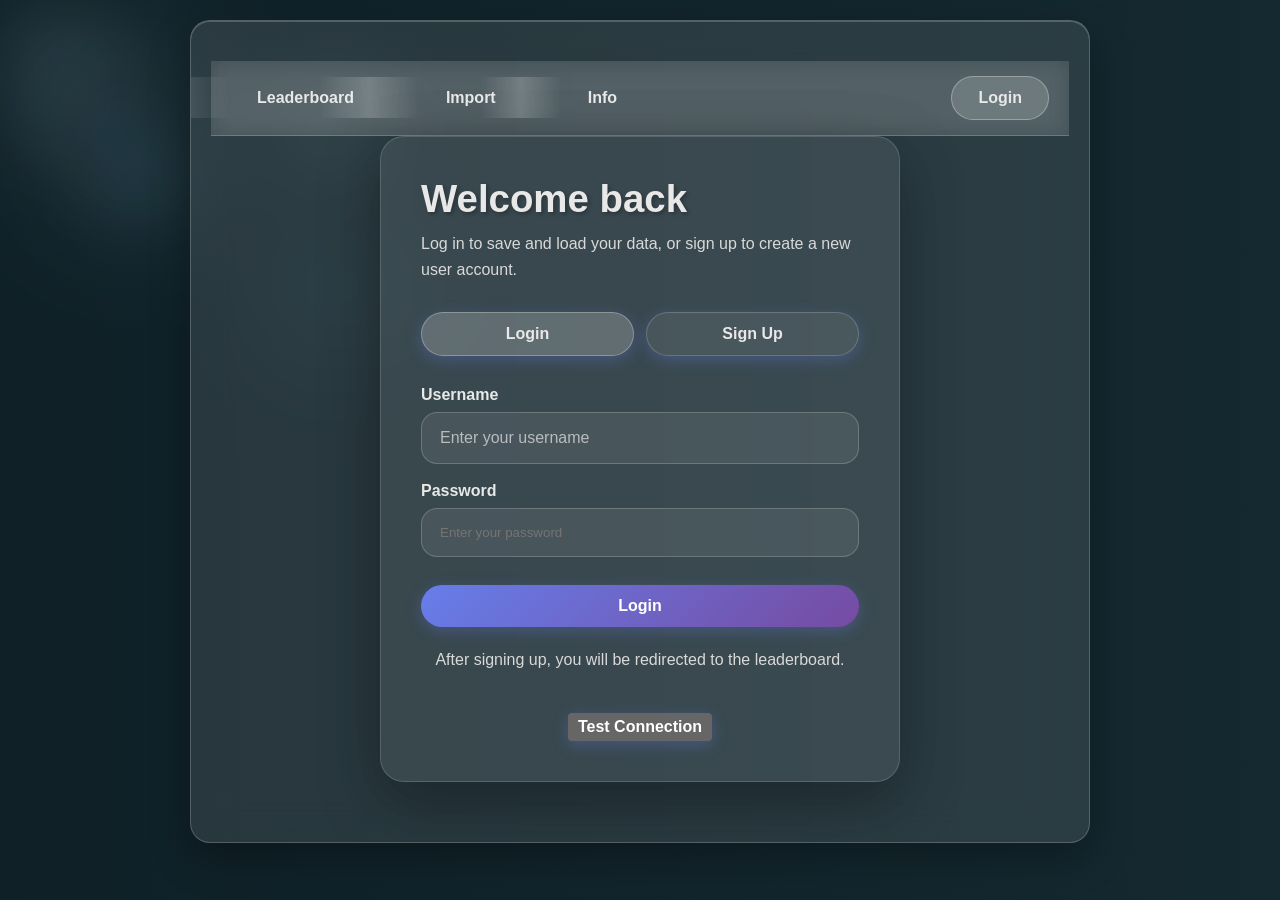
<file: final-project-vs/index.html>
<!DOCTYPE html>
<html lang="en">
<head>
    <meta charset="UTF-8">
    <meta name="viewport" content="width=device-width, initial-scale=1.0">
    <title>Login / Sign Up</title>
    <link rel="stylesheet" href="styles.css">
</head>
<!--http://localhost/aioFinal/Gapstone-AI-FINAL/final-project-vs/index.html-->
<body data-auth-page="true" class="animated-bg">
    <div class="container auth-page">
        <nav>
            <ul>
                <li><a href="leaderboard.html">Leaderboard</a></li>
                <li><a href="import.html">Import</a></li>
                <li><a href="info.html">Info</a></li>
            </ul>
            <div id="authNav"></div>
        </nav>
        <div class="auth-card">
            <h1>Welcome back</h1>
            <p>Log in to save and load your data, or sign up to create a new user account.</p>
            <div class="auth-toggle">
                <button type="button" id="loginTab" data-section="loginSection" class="active">Login</button>
                <button type="button" id="signupTab" data-section="signupSection">Sign Up</button>
            </div>
            <div id="authMessage" class="auth-message"></div>
            <div id="loginSection" class="auth-section active">
                <form id="loginForm">
                    <label for="loginUsername">Username</label>
                    <input type="text" id="loginUsername" name="username" required placeholder="Enter your username">
                    <label for="loginPassword">Password</label>
                    <input type="password" id="loginPassword" name="password" required placeholder="Enter your password">
                    <button type="submit" class="submit-btn">Login</button>
                </form>
            </div>
            <div id="signupSection" class="auth-section">
                <form id="signupForm">
                    <label for="signupUsername">Username</label>
                    <input type="text" id="signupUsername" name="username" required placeholder="Choose a username">
                    <label for="signupEmail">Email</label>
                    <input type="email" id="signupEmail" name="email" required placeholder="Enter your email">
                    <label for="signupPassword">Password</label>
                    <input type="password" id="signupPassword" name="password" required placeholder="Choose a password">
                    <label for="signupConfirmPassword">Confirm Password</label>
                    <input type="password" id="signupConfirmPassword" name="confirmPassword" required placeholder="Confirm your password">
                    <button type="submit" class="submit-btn">Sign Up</button>
                </form>
            </div>
            <div class="auth-footer">
                <p>After signing up, you will be redirected to the leaderboard.</p>
                <button type="button" id="testConnection" style="margin-top: 10px; background: #666; color: white; border: none; padding: 5px 10px; border-radius: 4px; cursor: pointer;">Test Connection</button>
            </div>
        </div>
    </div>

    <script src="auth.js"></script>
</body>
</html>
</file>
<file: final-project-vs/styles.css>
* {
    margin: 0;
    padding: 0;
    box-sizing: border-box;
}

html {
    width: 100%;
    overflow-x: hidden;
    /* overflow-y: auto; allow vertical scrolling while hiding scrollbar appearance */
}

body {
    width: 100%;
    min-height: 100vh;
    overflow-x: hidden;
    /* overflow-y: auto; restore scrolling */
    font-family: 'Segoe UI', Tahoma, Geneva, Verdana, sans-serif;
    position: relative;
    background: linear-gradient(270deg, #0f2027 0%, #203a43 25%, #2c5364 50%, #203a43 75%, #0f2027 100%);
    background-size: 1200% 1200%;
    animation: gradientBG 18s ease infinite;
    background-attachment: fixed;
    padding: 20px;
    color: #e8e8e8;
}

nav {
    background: rgba(255, 255, 255, 0.1);
    backdrop-filter: blur(10px);
    padding: 15px 20px;
    border-bottom: 1px solid rgba(255, 255, 255, 0.2);
    display: flex;
    justify-content: space-between;
    align-items: center;
}

#authNav {
    display: flex;
    align-items: center;
}

#authNav a,
#authNav button {
    color: #e8e8e8;
    text-decoration: none;
    font-weight: 600;
    padding: 12px 26px;
    border-radius: 25px;
    transition: all 0.3s ease;
    position: relative;
    overflow: hidden;
    display: inline-block;
    background: rgba(255, 255, 255, 0.15);
    border: 1px solid rgba(255, 255, 255, 0.3);
}

#authNav a:hover,
#authNav button:hover {
    background: rgba(255, 255, 255, 0.25);
    transform: translateY(-2px);
    box-shadow: 0 5px 15px rgba(0, 0, 0, 0.2);
}


nav ul {
    list-style: none;
    display: flex;
    justify-content: center;
    gap: 40px;
}

nav li {
    display: inline;
}

nav a {
    color: #e8e8e8;
    text-decoration: none;
    font-weight: 600;
    padding: 12px 26px;
    border-radius: 25px;
    transition: all 0.3s ease;
    position: relative;
    overflow: hidden;
}

nav a::before {
    content: '';
    position: absolute;
    top: 0;
    left: -100%;
    width: 100%;
    height: 100%;
    background: linear-gradient(90deg, transparent, rgba(255, 255, 255, 0.2), transparent);
    transition: left 0.5s;
}

nav a:hover::before {
    left: 100%;
}

nav a.active {
    background: rgba(255, 255, 255, 0.25);
    color: #ffffff;
}

nav a:hover,
nav button:hover {
    background: rgba(255, 255, 255, 0.2);
    transform: translateY(-2px);
    box-shadow: 0 5px 15px rgba(0, 0, 0, 0.2);
}

nav button {
    font: inherit;
    color: inherit;
    background: transparent;
    border: none;
    cursor: pointer;
    padding: 12px 26px;
    border-radius: 25px;
    font-weight: 600;
    transition: all 0.3s ease;
    position: relative;
    overflow: hidden;
}

nav button::before {
    content: '';
    position: absolute;
    top: 0;
    left: -100%;
    width: 100%;
    height: 100%;
    background: linear-gradient(90deg, transparent, rgba(255, 255, 255, 0.2), transparent);
    transition: left 0.5s;
}

nav button:hover::before {
    left: 100%;
}

.container {
    max-width: 900px;
    margin: 0 auto;
    background: rgba(255, 255, 255, 0.1);
    backdrop-filter: blur(20px);
    border-radius: 20px;
    box-shadow: 0 15px 40px rgba(0, 0, 0, 0.3), inset 0 1px 0 rgba(255, 255, 255, 0.2);
    overflow: hidden;
    border: 1px solid rgba(255, 255, 255, 0.2);
    animation: fadeInUp 0.8s ease-out;
}

@keyframes fadeInUp {
    from {
        opacity: 0;
        transform: translateY(30px);
    }
    to {
        opacity: 1;
        transform: translateY(0);
    }
}

header {
    background: linear-gradient(135deg, rgba(102, 126, 234, 0.8) 0%, rgba(118, 75, 162, 0.8) 100%);
    color: white;
    padding: 40px 20px;
    text-align: center;
    position: relative;
    overflow: hidden;
}

header::before {
    content: '';
    position: absolute;
    top: -50%;
    left: -50%;
    width: 200%;
    height: 200%;
    background: radial-gradient(circle, rgba(255, 255, 255, 0.1) 0%, transparent 70%);
    animation: rotate 20s linear infinite;
}

@keyframes rotate {
    from { transform: rotate(0deg); }
    to { transform: rotate(360deg); }
}

h1 {
    font-size: 3em;
    margin-bottom: 10px;
    text-shadow: 2px 2px 4px rgba(0, 0, 0, 0.3);
    position: relative;
    z-index: 1;
}

.subtitle {
    font-size: 1.2em;
    opacity: 0.9;
    margin-bottom: 20px;
    position: relative;
    z-index: 1;
}

.page-note {
    font-size: 1em;
    opacity: 0.8;
    margin-top: 10px;
    color: #f0f0f0;
}

.controls {
    padding: 25px;
    background: rgba(255, 255, 255, 0.05);
    border-bottom: 1px solid rgba(255, 255, 255, 0.1);
    display: flex;
    gap: 15px;
    flex-wrap: wrap;
    justify-content: center;
}

input[type="text"] {
    padding: 12px 20px;
    border: 2px solid rgba(255, 255, 255, 0.2);
    border-radius: 25px;
    font-size: 1em;
    width: 250px;
    background: rgba(255, 255, 255, 0.1);
    color: #e8e8e8;
    transition: all 0.3s ease;
}

input[type="text"]:focus {
    outline: none;
    border-color: #667eea;
    box-shadow: 0 0 20px rgba(102, 126, 234, 0.3);
    background: rgba(255, 255, 255, 0.15);
}

input[type="text"]::placeholder {
    color: rgba(232, 232, 232, 0.7);
}

button {
    padding: 12px 25px;
    background: linear-gradient(135deg, #667eea 0%, #764ba2 100%);
    color: white;
    border: none;
    border-radius: 25px;
    cursor: pointer;
    font-size: 1em;
    font-weight: 600;
    transition: all 0.3s ease;
    position: relative;
    overflow: hidden;
    box-shadow: 0 4px 15px rgba(102, 126, 234, 0.3);
}

button::before {
    content: '';
    position: absolute;
    top: 0;
    left: -100%;
    width: 100%;
    height: 100%;
    background: linear-gradient(90deg, transparent, rgba(255, 255, 255, 0.2), transparent);
    transition: left 0.5s;
}

button:hover::before {
    left: 100%;
}

button:hover {
    transform: translateY(-2px);
    box-shadow: 0 8px 25px rgba(102, 126, 234, 0.4);
}

button:active {
    transform: translateY(0);
}

table {
    width: 100%;
    border-collapse: collapse;
    margin: 20px 0;
}

thead {
    background: rgba(255, 255, 255, 0.1);
}

th {
    padding: 18px;
    text-align: left;
    font-weight: 600;
    color: #e8e8e8;
    border-bottom: 2px solid rgba(255, 255, 255, 0.2);
    cursor: pointer;
    transition: all 0.3s ease;
}

th:hover {
    background: rgba(255, 255, 255, 0.1);
    color: white;
}

td {
    padding: 18px;
    border-bottom: 1px solid rgba(255, 255, 255, 0.1);
    color: #e8e8e8;
    transition: all 0.3s ease;
}

tbody tr:hover {
    background: rgba(255, 255, 255, 0.05);
    transform: scale(1.01);
    transition: all 0.2s;
}

.rank {
    font-weight: bold;
    color: #667eea;
    font-size: 1.2em;
    width: 50px;
}

.rank.top1 {
    color: #ffd700;
    text-shadow: 0 0 10px rgba(255, 215, 0, 0.5);
    font-size: 1.4em;
}

.rank.top2 {
    color: #c0c0c0;
    text-shadow: 0 0 10px rgba(192, 192, 192, 0.5);
    font-size: 1.3em;
}

.rank.top3 {
    color: #cd7f32;
    text-shadow: 0 0 10px rgba(205, 127, 50, 0.5);
    font-size: 1.2em;
}

.song-title {
    font-weight: 500;
    color: #333;
}

.artist {
    color: #666;
    font-size: 0.9em;
}

.listens {
    text-align: right;
    font-weight: 600;
    color: #667eea;
}

.no-results {
    text-align: center;
    padding: 50px;
    color: rgba(232, 232, 232, 0.7);
    font-size: 1.1em;
}

.import-section {
    padding: 35px;
    text-align: center;
}

.import-section label {
    display: block;
    font-size: 1.1em;
    font-weight: 600;
    color: #e8e8e8;
    margin-bottom: 15px;
}

.import-section input[type="text"],
.import-section input[type="number"] {
    width: 100%;
    padding: 15px 20px;
    border: 2px solid rgba(255, 255, 255, 0.2);
    border-radius: 15px;
    font-size: 1em;
    margin-bottom: 20px;
    background: rgba(255, 255, 255, 0.1);
    color: #e8e8e8;
    transition: all 0.3s ease;
}

.import-section input[type="text"]:focus,
.import-section input[type="number"]:focus {
    outline: none;
    border-color: #667eea;
    box-shadow: 0 0 20px rgba(102, 126, 234, 0.3);
    background: rgba(255, 255, 255, 0.15);
}

.import-section input[type="text"]::placeholder,
.import-section input[type="number"]::placeholder {
    color: rgba(232, 232, 232, 0.7);
}

.import-section input[type="checkbox"] {
    margin-right: 10px;
    transform: scale(1.2);
}

.import-section button {
    padding: 15px 35px;
    font-size: 1em;
    margin-right: 10px;
    margin-bottom: 20px;
}

.import-section button {
    padding: 12px 30px;
    font-size: 1em;
    margin-right: 10px;
    margin-bottom: 20px;
}

.import-section .import-btn {
    background-color: #28a745;
}

.import-section .import-btn:hover {
    background-color: #218838;
}

.import-section .clear-btn {
    background-color: #dc3545;
}

.import-section .clear-btn:hover {
    background-color: #c82333;
}

#songsList {
    margin-top: 30px;
}

.import-section h3 {
    color: #333;
    margin-bottom: 20px;
    font-size: 1.3em;
}

.temp-songs {
    display: flex;
    flex-direction: column;
    gap: 15px;
}

.temp-song-item {
    background: rgba(255, 255, 255, 0.1);
    padding: 18px;
    border-radius: 12px;
    border-left: 4px solid #667eea;
    display: flex;
    justify-content: space-between;
    align-items: center;
    gap: 15px;
    backdrop-filter: blur(10px);
    transition: all 0.3s ease;
}

.temp-song-item:hover {
    background: rgba(255, 255, 255, 0.15);
    transform: translateX(5px);
    box-shadow: 0 5px 15px rgba(0, 0, 0, 0.2);
}

.temp-song-item div:first-child {
    flex-grow: 1;
}

.temp-song-item div {
    margin: 5px 0;
    color: #e8e8e8;
}

.temp-song-item strong {
    color: white;
}

.temp-song-item .remove-btn {
    padding: 8px 15px;
    background: linear-gradient(135deg, #dc3545 0%, #c82333 100%);
    border: none;
    border-radius: 20px;
    color: white;
    cursor: pointer;
    font-size: 0.9em;
    transition: all 0.3s ease;
}

.temp-song-item .remove-btn:hover {
    background: linear-gradient(135deg, #c82333 0%, #a02622 100%);
    transform: scale(1.05);
}

.info-section {
    padding: 35px;
}

.data-stats {
    background: rgba(255, 255, 255, 0.1);
    padding: 25px;
    border-radius: 15px;
    margin-bottom: 30px;
    border-left: 4px solid #667eea;
    backdrop-filter: blur(10px);
}

.data-stats p {
    margin: 12px 0;
    font-size: 1em;
    color: #e8e8e8;
}

.info-section h3 {
    color: #e8e8e8;
    margin-bottom: 20px;
    font-size: 1.4em;
}

.data-list {
    display: flex;
    flex-direction: column;
    gap: 15px;
    margin-bottom: 30px;
}

.info-table {
    width: 100%;
    border-collapse: collapse;
    margin-bottom: 30px;
    background: rgba(255, 255, 255, 0.05);
    box-shadow: 0 5px 15px rgba(0, 0, 0, 0.2);
    border-radius: 12px;
    overflow: hidden;
    backdrop-filter: blur(10px);
}

.info-table th {
    background: rgba(102, 126, 234, 0.8);
    color: white;
    padding: 18px;
    text-align: left;
    font-weight: 600;
    border: none;
}

.info-table th:hover {
    background: rgba(102, 126, 234, 0.9);
}

.info-table td {
    padding: 18px;
    border-bottom: 1px solid rgba(255, 255, 255, 0.1);
    color: #e8e8e8;
}

.info-table tbody tr:hover {
    background: rgba(255, 255, 255, 0.05);
}

.data-item {
    background: rgba(255, 255, 255, 0.1);
    padding: 18px;
    border-radius: 12px;
    border-left: 4px solid #667eea;
    transition: all 0.3s ease;
    backdrop-filter: blur(10px);
}

.data-item:hover {
    background: rgba(255, 255, 255, 0.15);
    transform: translateX(5px);
    box-shadow: 0 5px 15px rgba(0, 0, 0, 0.2);
}

.data-item div {
    margin: 5px 0;
    color: #e8e8e8;
}

.data-item strong {
    color: white;
}

.info-section button {
    padding: 12px 30px;
    font-size: 1em;
    background-color: #dc3545;
}

.info-section button:not(.refresh-btn):hover {
    background-color: #c82333;
}

.info-section .refresh-btn {
    background-color: #4caf50;
    margin-right: 15px;
}

.edit-btn,
.save-btn,
.cancel-btn {
    padding: 8px 14px;
    margin: 0 4px 4px 0;
    font-size: 0.95em;
}

.edit-btn {
    /* Use the default primary button gradient (swapped) */
    background: linear-gradient(135deg, #667eea 0%, #764ba2 100%);
}

.edit-btn:hover {
    /* Keep hover behavior consistent with other buttons */
    transform: translateY(-2px);
    box-shadow: 0 8px 25px rgba(102, 126, 234, 0.4);
}

.delete-btn {
    /* Previously the edit button color — now applied to delete */
    padding: 8px 14px;
    margin: 0 4px 4px 0;
    font-size: 0.95em;
    background: #1c7ed6;
    color: #ffffff;
    border: none;
    border-radius: 6px;
    cursor: pointer;
}

.delete-btn:hover {
    background: #1971c2;
}

.save-btn {
    background: #28a745;
}

.save-btn:hover {
    background: #218838;
}

.cancel-btn {
    background: #6c757d;
}

.cancel-btn:hover {
    background: #5a6268;
}

.editing-row input {
    width: 100%;
    padding: 10px;
    border: 1px solid rgba(255, 255, 255, 0.2);
    border-radius: 8px;
    background: rgba(255, 255, 255, 0.08);
    color: #e8e8e8;
}

.info-section .refresh-btn:hover {
    background-color: #43a047;
}

/* Database notice styling */
.database-notice {
    background: linear-gradient(135deg, rgba(76, 175, 80, 0.8) 0%, rgba(139, 195, 74, 0.8) 100%);
    border: 2px solid rgba(76, 175, 80, 0.5);
    border-radius: 12px;
    padding: 18px;
    margin: 15px 0;
    text-align: center;
    color: #e8f5e8;
    font-weight: 600;
    backdrop-filter: blur(10px);
}

.database-notice strong {
    color: #c8e6c9;
}

/* Database status indicator */
.db-status {
    background: rgba(255, 255, 255, 0.1);
    border: 1px solid rgba(255, 255, 255, 0.2);
    border-radius: 8px;
    padding: 12px;
    margin-bottom: 20px;
    display: flex;
    align-items: center;
    gap: 10px;
    font-weight: 500;
    color: #e8e8e8;
    backdrop-filter: blur(10px);
}

.db-status.connected {
    background: rgba(76, 175, 80, 0.2);
    border-color: rgba(76, 175, 80, 0.5);
    color: #c8e6c9;
}

.db-status.error {
    background: rgba(244, 67, 54, 0.2);
    border-color: rgba(244, 67, 54, 0.5);
    color: #ffcdd2;
}

/* Authentication page styling */
.auth-page {
    padding: 40px 20px 60px;
}

.auth-card {
    max-width: 520px;
    margin: 0 auto;
    padding: 40px;
    border-radius: 24px;
    background: rgba(255, 255, 255, 0.08);
    box-shadow: 0 20px 60px rgba(0, 0, 0, 0.35);
    border: 1px solid rgba(255, 255, 255, 0.15);
}

.auth-card h1 {
    font-size: 2.4em;
    margin-bottom: 10px;
}

.auth-card p {
    color: #d9d9d9;
    margin-bottom: 30px;
    line-height: 1.6;
}

.auth-toggle {
    display: flex;
    gap: 12px;
    margin-bottom: 30px;
    justify-content: center;
}

.auth-toggle button {
    flex: 1;
    min-width: 130px;
    background: rgba(255, 255, 255, 0.08);
    color: #e8e8e8;
    border: 1px solid rgba(255, 255, 255, 0.18);
    border-radius: 999px;
    padding: 12px 20px;
    transition: all 0.25s ease;
}

.auth-toggle button.active,
.auth-toggle button:hover {
    background: rgba(255, 255, 255, 0.2);
    border-color: rgba(255, 255, 255, 0.28);
}

.auth-section {
    display: none;
    gap: 20px;
}

.auth-section.active {
    display: block;
}

.auth-section label {
    display: block;
    text-align: left;
    margin-bottom: 8px;
    color: #e8e8e8;
    font-weight: 600;
}

.auth-section input[type="text"],
.auth-section input[type="email"],
.auth-section input[type="password"] {
    width: 100%;
    padding: 16px 18px;
    border: 1px solid rgba(255, 255, 255, 0.2);
    border-radius: 16px;
    background: rgba(255, 255, 255, 0.08);
    color: #ffffff;
    margin-bottom: 18px;
}

.auth-section input:focus {
    outline: none;
    border-color: #667eea;
    box-shadow: 0 0 26px rgba(102, 126, 234, 0.22);
}

.auth-section .submit-btn {
    width: 100%;
    margin-top: 10px;
}

.auth-message {
    margin-bottom: 20px;
    padding: 14px 18px;
    border-radius: 16px;
    color: #fff;
    display: none;
}

.auth-message.success {
    background: rgba(40, 167, 69, 0.2);
    border: 1px solid rgba(40, 167, 69, 0.4);
}

.auth-message.error {
    background: rgba(220, 53, 69, 0.2);
    border: 1px solid rgba(220, 53, 69, 0.4);
}

.auth-footer {
    margin-top: 20px;
    color: #d9d9d9;
    text-align: center;
}

.auth-footer a {
    color: #ffffff;
    text-decoration: underline;
}

/* Animated background (re-added) */
.animated-bg {
    background: linear-gradient(270deg, #0f2027 0%, #203a43 25%, #2c5364 50%, #203a43 75%, #0f2027 100%);
    background-size: 1400% 1400%;
    animation: gradientBG 12s ease infinite;
    position: relative;
    min-height: 100vh;
    overflow-x: hidden;
}

.animated-bg::before {
    content: '';
    position: absolute;
    inset: 0;
    background-image: radial-gradient(circle at 10% 20%, rgba(255,255,255,0.04), transparent 8%),
                      radial-gradient(circle at 80% 80%, rgba(255,255,255,0.03), transparent 10%),
                      radial-gradient(circle at 50% 50%, rgba(255,255,255,0.02), transparent 12%);
    mix-blend-mode: overlay;
    filter: blur(40px) saturate(120%);
    opacity: 0.95;
    animation: moveBG 25s linear infinite;
    pointer-events: none;
    z-index: 0;
}

.container {
    position: relative;
    z-index: 1;
}

@keyframes gradientBG {
    0% { background-position: 0% 50%; }
    25% { background-position: 50% 25%; }
    50% { background-position: 100% 50%; }
    75% { background-position: 50% 75%; }
    100% { background-position: 0% 50%; }
}

@keyframes moveBG {
    0% { transform: translate(0, 0) rotate(0deg); }
    50% { transform: translate(-10%, 6%) rotate(8deg); }
    100% { transform: translate(0, 0) rotate(0deg); }
}

/* Animated background for pages that opt-in with `animated-bg` on the body */
.animated-bg,
body {
    background: linear-gradient(270deg, #0f2027 0%, #203a43 25%, #2c5364 50%, #203a43 75%, #0f2027 100%);
    background-size: 1200% 1200%;
    animation: gradientBG 18s ease infinite;
    position: relative;
    min-height: 100vh;
}

/* soft lighter-blue moving shapes (front layer) */
body::before,
.animated-bg::before {
    content: '';
    position: absolute;
    inset: 0;
    background-image:
        radial-gradient(circle at 10% 20%, rgba(173,216,230,0.14) 0%, transparent 24%),
        radial-gradient(circle at 35% 65%, rgba(135,206,250,0.12) 0%, transparent 22%),
        radial-gradient(circle at 72% 38%, rgba(173,216,230,0.11) 0%, transparent 20%);
    background-repeat: no-repeat;
    background-size: 38% 38%, 30% 30%, 36% 36%;
    mix-blend-mode: screen;
    filter: blur(30px) saturate(120%);
    opacity: 0.95;
    animation: shapesMove1 20s ease-in-out infinite;
    pointer-events: none;
    z-index: 0;
}

/* larger, slower shapes (back layer) */
body::after,
.animated-bg::after {
    content: '';
    position: absolute;
    inset: 0;
    background-image:
        radial-gradient(circle at 20% 30%, rgba(173,216,230,0.09) 0%, transparent 26%),
        radial-gradient(circle at 65% 80%, rgba(135,206,250,0.07) 0%, transparent 24%);
    background-repeat: no-repeat;
    background-size: 50% 50%, 40% 40%;
    mix-blend-mode: screen;
    filter: blur(46px) saturate(120%);
    opacity: 0.9;
    animation: shapesMove2 30s linear infinite;
    pointer-events: none;
    z-index: 0;
}

@keyframes gradientBG {
    0% { background-position: 0% 50%; }
    25% { background-position: 50% 25%; }
    50% { background-position: 100% 50%; }
    75% { background-position: 50% 75%; }
    100% { background-position: 0% 50%; }
}

@keyframes shapesMove1 {
    0% { background-position: 0% 0%, 0% 0%, 0% 0%; transform: translate(0,0); }
    25% { background-position: 8% 12%, 4% 40%, -6% 10%; transform: translate(-2%, 1%); }
    50% { background-position: 18% 28%, 12% 68%, 6% 34%; transform: translate(-5%, 3%); }
    75% { background-position: 6% 18%, -2% 46%, -12% 22%; transform: translate(-2%, -1%); }
    100% { background-position: 0% 0%, 0% 0%, 0% 0%; transform: translate(0,0); }
}

@keyframes shapesMove2 {
    0% { background-position: 0% 0%, 0% 0%; transform: translate(0,0) rotate(0deg); }
    50% { background-position: 12% 32%, -8% 48%; transform: translate(-6%, 4%) rotate(6deg); }
    100% { background-position: 0% 0%, 0% 0%; transform: translate(0,0) rotate(0deg); }
}

/* Use default scrollbars (no custom hiding) */
/* Hide scrollbars but keep scrolling functional */
/* WebKit browsers (Chrome, Safari, Edge Chromium) */
/* html::-webkit-scrollbar {
    width: 0; /* hide scrollbar */
    /* height: 0; */
/* } */
/* Firefox */
/* html { */
    /* scrollbar-width: none; hides scrollbar in Firefox */
/* } */
/* IE/Edge (legacy) - force overflow style */
/* body { */
    /* -ms-overflow-style: none; IE and Edge */
/* }  */
</file>
